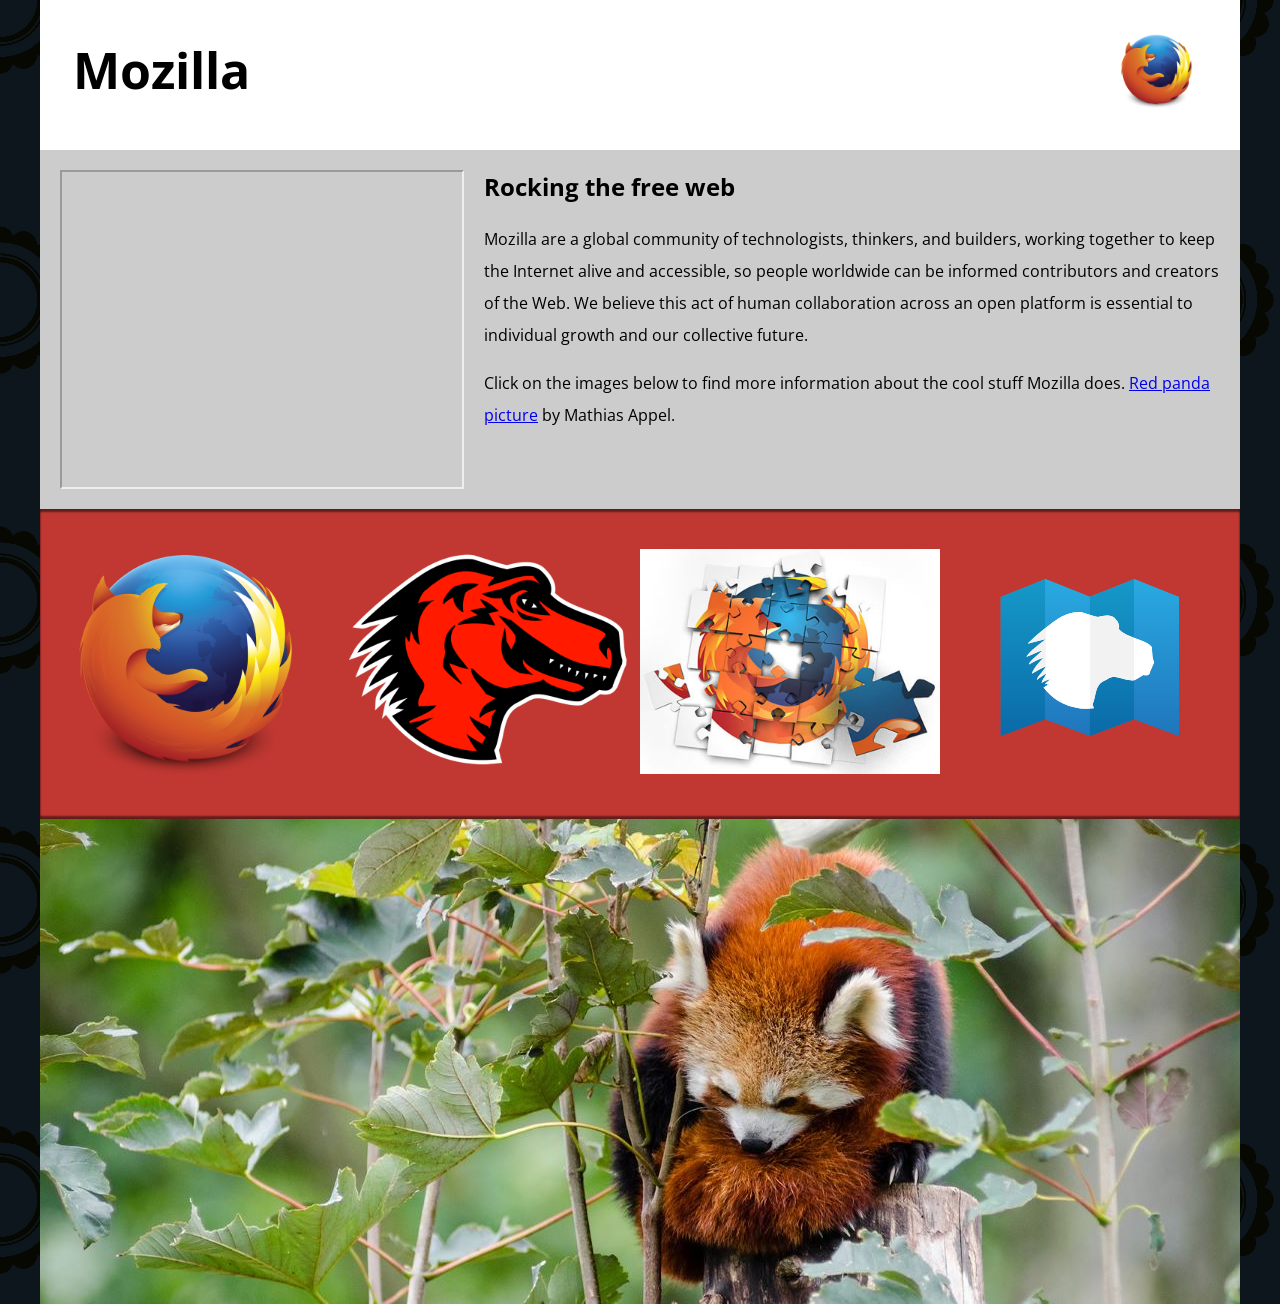
<file: Assignment 2 part 1/index.html>
<!--
	Name: Tanner Klock
	File: index.html
	Date: 01 Febuarary 2024
	Mozilla splash page assessment embedded
-->

<!DOCTYPE html>
<html lang="en-US">
  <head>
    <meta charset="utf-8">
    <meta name="viewport" content="width=device-width">
    <title>Mozilla splash page</title>
    <link href='https://fonts.googleapis.com/css?family=Open+Sans:400,700' rel='stylesheet' type='text/css'>
    <style>
      /* header and body setup */

      html {
        font-family: 'Open Sans', sans-serif;
        background: url(pattern.png);
      }

      body {
        width: 100%;
        max-width: 1200px;
        margin: 0 auto;
        background-color: white;
        position: relative;
      }

      /* Header styling */

      header {
        height: 150px;
      }

      header img {
        width: 100px;
        position: absolute;
        right: 32.5px;
        top: 32.5px;
      }

      h1 {
        font-size: 50px;
        line-height: 140px;
        margin: 0 0 0 32.5px;
      }

      /* main section and video styling */

      main {
        background: #ccc;
      }

      article {
        padding: 20px;
      }

      h2 {
        margin-top: 0;
      }

      p {
        line-height: 2;
      }

      iframe {
        float: left;
        margin: 0 20px 20px 0;
        max-width: 100%;
      }

      /* further info links */

      .further-info {
        clear: left;
        padding: 40px 0;
        background: #c13832;
        box-shadow: inset 0 3px 2px rgba(0,0,0,0.5),
                    inset 0 -3px 2px rgba(0,0,0,0.5);
      }

      .further-info a {
        width: 25%;
        display: block;
        float: left;
      }

      .further-info img {
        max-width: 100%;
      }

      .clearfix {
        clear: both;
      }

      /* Red panda image */

      .red-panda img {
        display: block;
        max-width: 100%;
      }
    </style>
  </head>
  <body>
    <header>
      <h1>Mozilla</h1>
      <img src="firefox_logo-only_RGB120.png" alt="Firefox">

    </header>

    <main>
      <article>
        <iframe src="https://www.youtube.com/watch?v=ojcNcvb1olg" width="400" height="315">
        </iframe>
          
        <h2>Rocking the free web</h2>

        <p>Mozilla are a global community of technologists, thinkers, and builders, working together to keep the Internet alive and accessible, so people worldwide can be informed contributors and creators of the Web. We believe this act of human collaboration across an open platform is essential to individual growth and our collective future.</p>

        <p>Click on the images below to find more information about the cool stuff Mozilla does. <a href="https://www.flickr.com/photos/mathiasappel/21675551065/">Red panda picture</a> by Mathias Appel.</p>
      </article>

      <div class="further-info">
        <!-- insert images with srcsets and sizes -->
        <a href="https://www.mozilla.org/en-US/firefox/new/">
          <img srcset="firefox_logo_only-rgb400.png 400w, firefox_logo-only_RGB120 120w" sizes="(max-width:500px) 120px, 400px" src="firefox_logo-only_RGB120.png"
          alt="Firefox Logo">
        </a>
        <a href="https://www.mozilla.org/">
          <img srcset="mozilla-dinosaur-head120.png 120w, mozilla-dinosaur-head400.png 400w" sizes="(max-width:500px) 120px, 400px" src="mozilla-dinosaur-head120.png"
          alt="Mozilla Dinosaur Head">
        </a>
        <a href="https://addons.mozilla.org/">
          <img srcset="firefox-addons120.jpg 120w, firefox-addons.jpg 400w" sizes="(max-width:500px) 120px, 400px" src="firefox-addons120.jpg" alt="Firefox Addons">
        </a>
        <a href="https://developer.mozilla.org/en-US/">
          <img src="mdn.svg" alt="Mozillz Developer">
        </a>
        <div class="clearfix"></div>
      </div>

      <div class="red-panda">
        <picture>
          <source srcset="red-panda600.jpg" media="(max-width:600px)">
          <img src="red-panda1200.jpg" alt="Red Panda">
        </picture>
      </div>

    </main>
  </body>
</html>
</file>
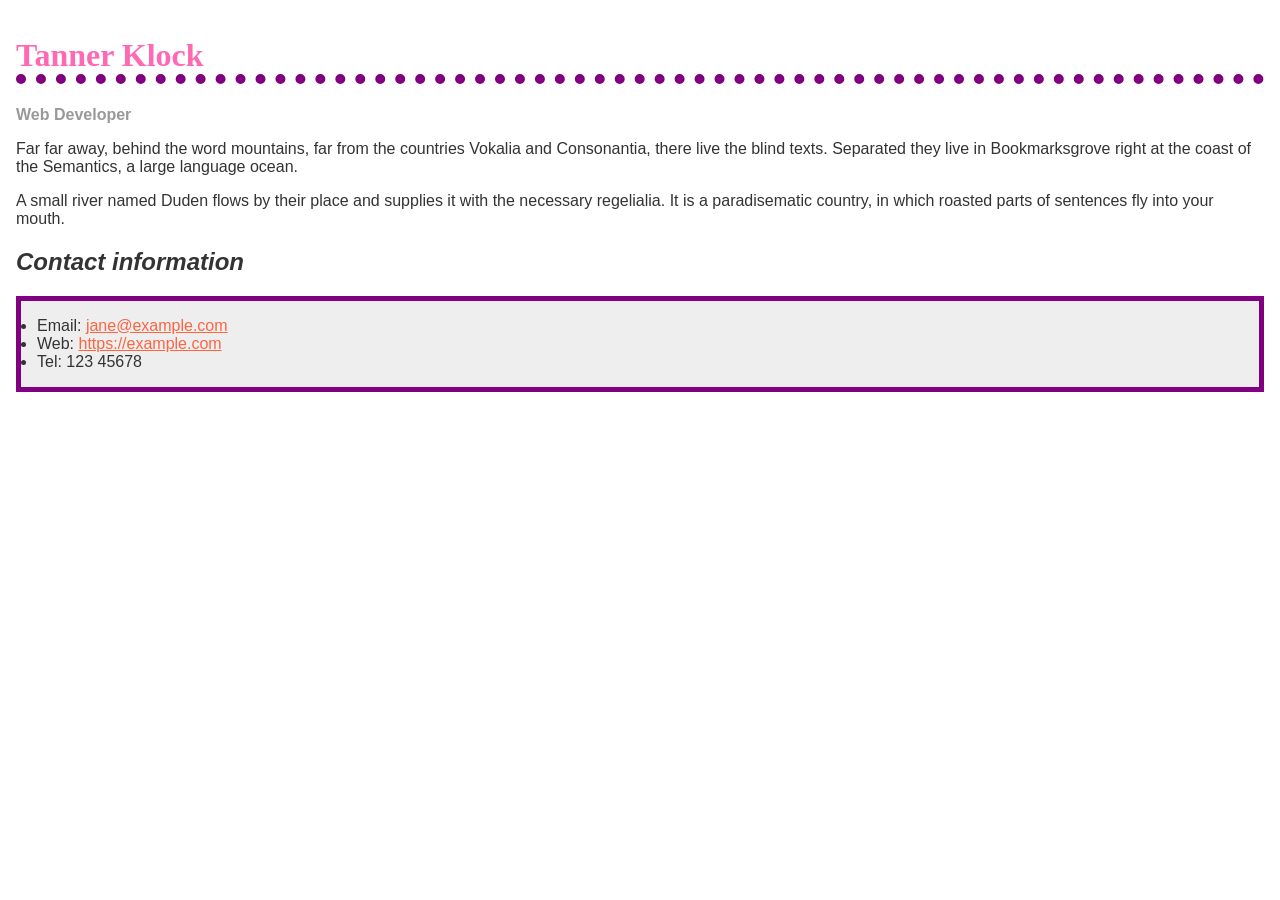
<file: Assignment 3/Assignment 3 part 1/index.html>
<!--
Name: Tanner Klock
File: biog-download.html
Date: February 22nd, 2024
Description: This is code for a biography site
-->
<!doctype html>
<html lang="en">
  <head>
    <meta charset="utf-8" />
    <meta name="viewport" content="width=device-width" />
    <title>Formatting a biography</title>
    <style>
      body {
        background-color: #fff;
        color: #333;
        font-family: Arial, Helvetica, sans-serif;
        padding: 1em;
        margin: 0;
      }

      h1 {
        color: hotpink;
        font-size: 2em;
        font-family: Georgia, "Times New Roman", Times, serif;
        border-bottom: 10px dotted purple;
      }

      h2 {
        font-size: 1.5em;
        font-style: italic;
      }

      .job-title {
        color: #999999;
        font-weight: bold;
      }
      .unordered-list {
        background-color: #eeeeee;
        border: 5px solid purple;
        padding: 1em;
      }

      a:link,
      a:visited {
        color: #fb6542;
      }

      a:hover {
        color: green;
        text-decoration: none;
      }
    </style>
  </head>

  <body>
    <h1>Tanner Klock</h1>
    <div class="job-title">Web Developer</div>
    <p>
      Far far away, behind the word mountains, far from the countries Vokalia
      and Consonantia, there live the blind texts. Separated they live in
      Bookmarksgrove right at the coast of the Semantics, a large language
      ocean.
    </p>

    <p>
      A small river named Duden flows by their place and supplies it with the
      necessary regelialia. It is a paradisematic country, in which roasted
      parts of sentences fly into your mouth.
    </p>

    <h2>Contact information</h2>
    <ul class="unordered-list">
      <li>
        Email:
        <a href="mailto:jane@example.com">jane@example.com</a>
      </li>
      <li>
        Web:
        <a href="https://example.com">https://example.com</a>
      </li>
      <li>Tel: 123 45678</li>
    </ul>
  </body>
</html>
</file>
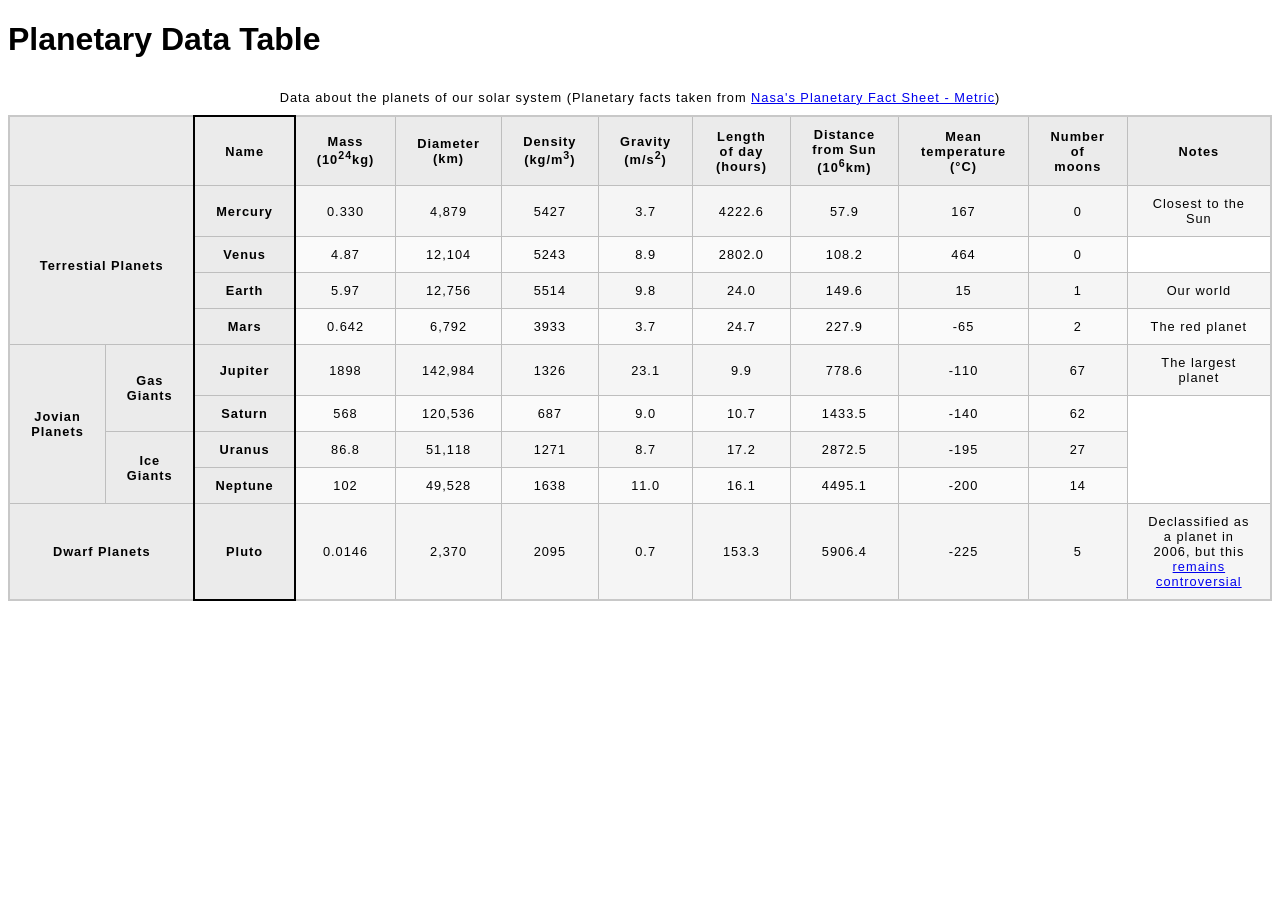
<file: Assignment 2 part 2/planetary-data.html>
<!--
	Name: Tanner Klock
	File: planetary-data.html
	Date: 01 Feburary 2024
	Planet data tables
	-->

<!DOCTYPE html>
<html lang="en-US">
  <head>
    <meta charset="utf-8">
    <meta name="viewport" content="width=device-width">
    <title>Planetary Data table</title>
    <link href="minimal-table.css" rel="stylesheet" type="text/css">
  </head>
  <body>
    <h1>Planetary Data Table</h1>
    <table>
      <caption>
        Data about the planets of our solar system (Planetary facts taken from <a href="http://nssdc.gsfc.nasa.gov/planetary/factsheet/">Nasa's Planetary Fact Sheet - Metric</a>)
      </caption>
      <colgroup>
        <col span="2">
        <col style="border: 2px solid black">
      </colgroup>
      <thead>
        <tr>
          <th colspan="2" scope="col"></th>
          <th scope="col">Name</th>
          <th scope="col">Mass (10<sup>24</sup>kg)</th>
          <th scope="col">Diameter (km)</th>
          <th scope="col">Density (kg/m<sup>3</sup>)</th>
          <th scope="col">Gravity (m/s<sup>2</sup>)</th>
          <th scope="col">Length of day (hours)</th>
          <th scope="col">Distance from Sun (10<sup>6</sup>km)</th>
          <th scope="col">Mean temperature (°C)</th>
          <th scope="col">Number of moons</th>
          <th scope="col">Notes</th>
        </tr>
      </thead>
      <tbody>
        <tr>
          <th rowspan="4" colspan="2" scope="rowgroup">Terrestial Planets</th>
          <th scope="row">Mercury</th>
          <td>0.330</td>
          <td>4,879</td>
          <td>5427</td>
          <td>3.7</td>
          <td>4222.6</td>
          <td>57.9</td>
          <td>167</td>
          <td>0</td>
          <td>Closest to the Sun</td>
        </tr>
        <tr>
          <th scope="row">Venus</th>
          <td>4.87</td> 
          <td>12,104</td>
          <td>5243</td>
          <td>8.9</td> 
          <td>2802.0</td>
          <td>108.2</td> 
          <td>464</td>
          <td>0</td>
        </tr>
        <tr>
          <th scope="row">Earth</th>
          <td>5.97</td>
          <td>12,756</td>
          <td>5514</td>
          <td>9.8</td>
          <td>24.0</td>
          <td>149.6</td>
          <td>15</td>
          <td>1</td>
          <td>Our world</td>
        </tr>
        <tr>
          <th scope="row">Mars</th>
          <td>0.642</td>
          <td>6,792</td>
          <td>3933</td>
          <td>3.7</td>
          <td>24.7</td>
          <td>227.9</td>
          <td>-65</td>
          <td>2</td>
          <td>The red planet</td>
        </tr>
        <tr>
          <th rowspan="4" scope="rowgroup">Jovian Planets</th>
          <th rowspan="2" scope="rowgroup">Gas Giants</th>
          <th scope="row">Jupiter</th>
          <td>1898</td>
          <td>142,984</td>
          <td>1326</td>
          <td>23.1</td>
          <td>9.9</td>
          <td>778.6</td>
          <td>-110</td>
          <td>67</td>
          <td>The largest planet</td>
        </tr>
        <tr>
          <th scope="row">Saturn</th>
          <td>568</td>
          <td>120,536</td>
          <td>687</td>
          <td>9.0</td>
          <td>10.7</td>
          <td>1433.5</td>
          <td>-140</td>
          <td>62</td>
        </tr>  
        <tr>
          <th rowspan="2" scope="rowgroup">Ice Giants</th>
          <th scope="row">Uranus</th>
          <td>86.8</td>
          <td>51,118</td>
          <td>1271</td>
          <td>8.7</td>
          <td>17.2</td>
          <td>2872.5</td>
          <td>-195</td>
          <td>27</td>
        </tr>
        <tr>
          <th scope="row">Neptune</th>
          <td>102</td>
          <td>49,528</td>
          <td>1638</td>
          <td>11.0</td>
          <td>16.1</td>
          <td>4495.1</td>
          <td>-200</td>
          <td>14</td>
        </tr>
        <tr>
          <th colspan="2" scope="row">Dwarf Planets</th>
          <th scope="row">Pluto</th>
          <td>0.0146</td>
          <td>2,370</td>
          <td>2095</td>
          <td>0.7</td>
          <td>153.3</td>
          <td>5906.4</td>
          <td>-225</td>
          <td>5</td>
          <td>Declassified as a planet in 2006, but this <a href="http://www.usatoday.com/story/tech/2014/10/02/pluto-planet-solar-system/16578959/">remains controversial</a></td>
        </tr>
      </tbody>
    </table>

  </body>
</html>
</file>
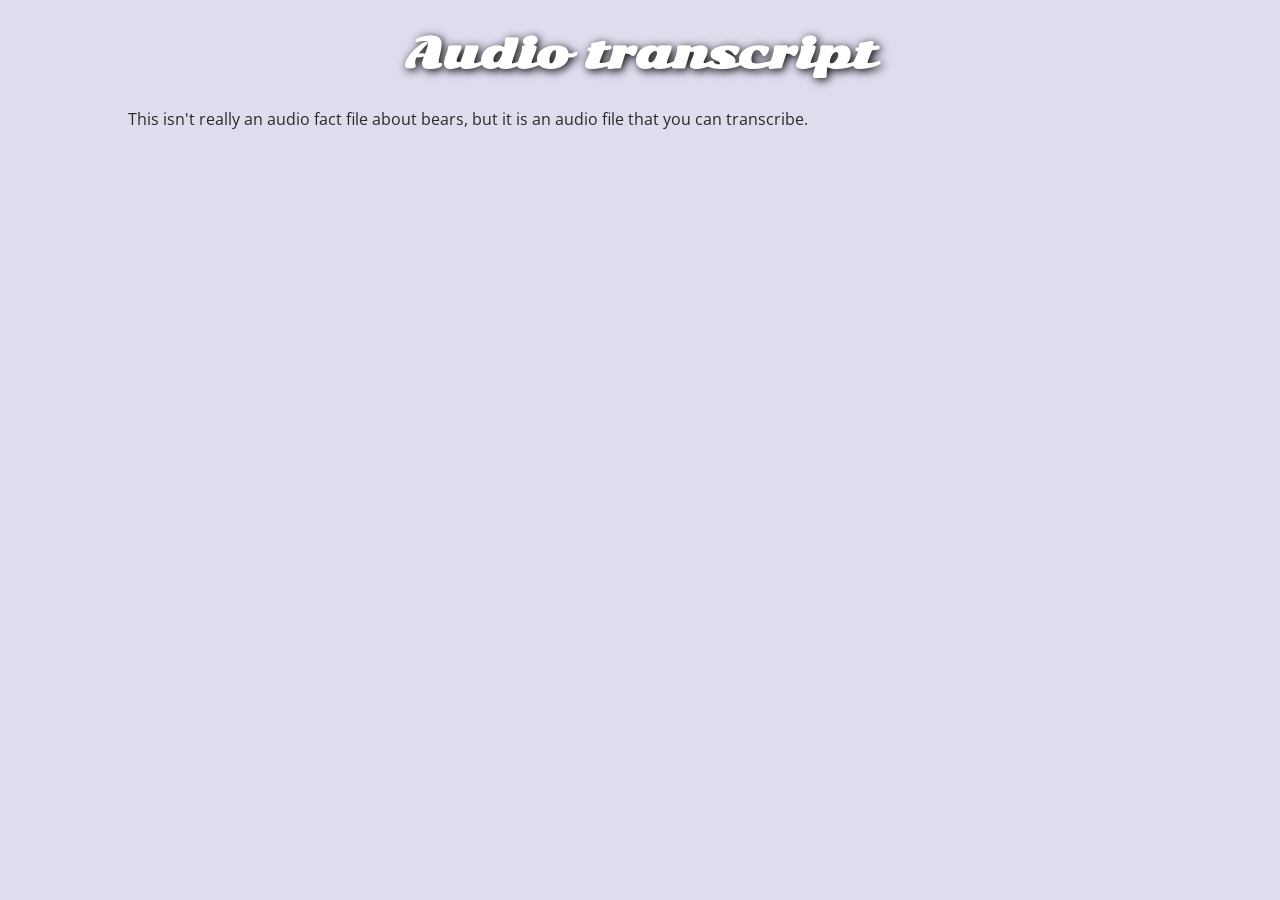
<file: Assignment-5/transcript.html>
<!--
    Name: Tanner Klock
    File: transcript.html
    Date: April 18th,2024
    Description: A transcript of the audio file on the bear website for the hearing impaired.
-->
<!DOCTYPE html>
<html lang="en-US">
  <head>
    <meta charset="utf-8">
    <meta name="viewport" content="width=device-width">

    <title>Transcript</title>
    <link href="https://fonts.googleapis.com/css?family=Open+Sans+Condensed:300%7CSonsie+One" rel="stylesheet" type="text/css">
    <link rel="stylesheet" href="styleassignment-5.css">
  </head>

  <body>
      <h1>Audio transcript</h1>
      <p>This isn't really an audio fact file about bears, but it is an audio file that you can transcribe.</p>
  </body>
</html>
</file>
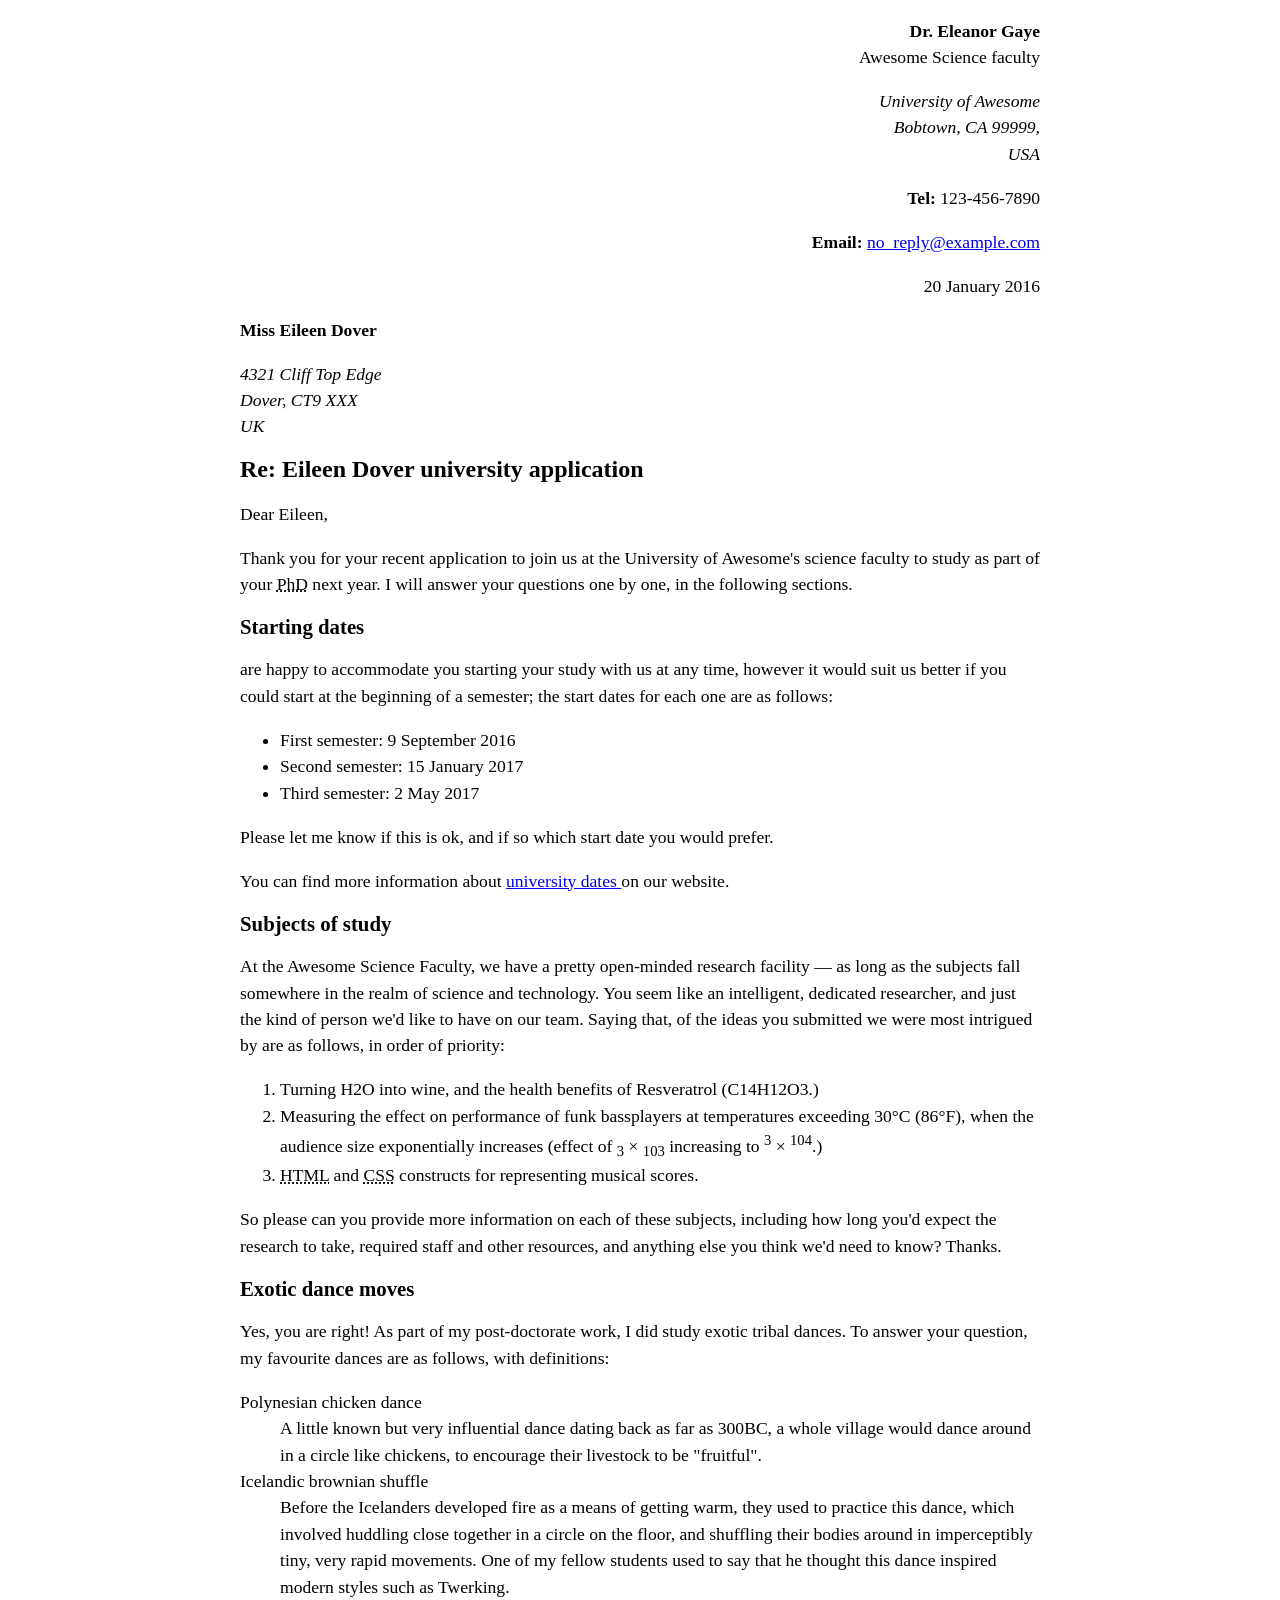
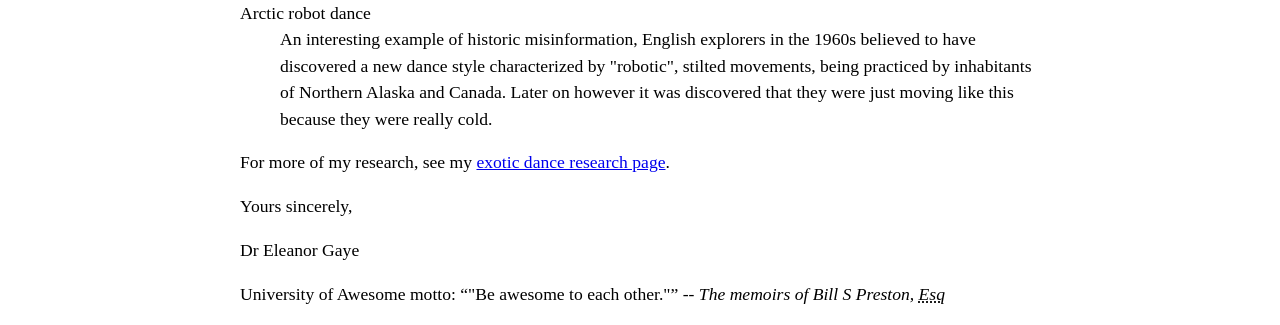
<file: Assignment1/assignment1part1.html>
<!--
	Name: Tanner Klock
	File: assignment1.html
	Date: 18 January 2024
	A letter markup
-->
<!DOCTYPE html>
<html lang="en">
  <head>
    <title>Letter of Admission</title>
    <meta charset="utf-8">
    <meta name="author" content="Dr. Eleanor Gaye">
    <style>
      body {
        max-width: 800px;
        margin: 0 auto;
      }
    
      .sender-column {
        text-align: right;
      }
      
      h1 {
        font-size: 1.5em;
      }
      
      h2 {
        font-size: 1.3em;
      }
      
      p,ul,ol,dl,address {
        font-size: 1.1em;
      }
      
      p, li, dd, dt, address {
        line-height: 1.5;
      }  
    </style>
  </head>
  <body>
    <p class="sender-column">
      <strong>Dr. Eleanor Gaye</strong><br>
      Awesome Science faculty
    </p>
      <address class="sender-column">
      University of Awesome<br>
      Bobtown, CA 99999,<br>
      USA
      </address>
      <p class="sender-column">
        <strong>Tel:</strong> 123-456-7890
      </p>
      <p class="sender-column">
        <strong>Email:</strong> <a href="no_reply@example.com">no_reply@example.com</a>
      </p>
      <p class="sender-column">
        <time datetime="2016-01-20">
          20 January 2016
        </time>
      </p>
      <p>
        <strong>Miss Eileen Dover</strong>
        <address>
        4321 Cliff Top Edge<br>
        Dover, CT9 XXX<br>
        UK
        </address>
    <h1>
      Re: Eileen Dover university application
    </h1>

      <p>Dear Eileen,</p>

    <p>Thank you for your recent application to join us at the University of Awesome's science faculty to study as part of your <abbr title="Doctor of Philosophy">PhD</abbr> next year. I will answer your questions one by one, in the following sections.</p>

    <h2>
      Starting dates
    </h2>
      <p>
      are happy to accommodate you starting your study with us at any time, however it would suit us better if you could start at the beginning of a semester; the start dates for each one are as follows:
      </p>
      <ul>
        <li><time datetime="2016-09-09"> First semester: 9 September 2016 </time></li>
        <li><time datetime="2017-01-15"> Second semester: 15 January 2017 </time></li>
        <li><time datetime="2017-05-02"> Third semester: 2 May 2017 </time></li>
      </ul>
      <p>
      Please let me know if this is ok, and if so which start date you would prefer.
      </p>
      <p>
      You can find more information about <a href="http://www.example.com/" title="Important University Dates"> university dates </a> on our website.
      </p>
    <h2>
      Subjects of study
    </h2>
    <p>
    At the Awesome Science Faculty, we have a pretty open-minded research facility — as long as the subjects fall somewhere in the realm of science and technology. You seem like an intelligent, dedicated researcher, and just the kind of person we'd like to have on our team. Saying that, of the ideas you submitted we were most intrigued by are as follows, in order of priority:
    </p>
    <ol>
    <li>Turning H2O into wine, and the health benefits of Resveratrol (C14H12O3.)</li>
    <li>Measuring the effect on performance of funk bassplayers at temperatures exceeding 30°C (86°F), when the audience size exponentially increases (effect of <sub>3</sub> × <sub>103</sub> increasing to <sup>3</sup> × <sup>104</sup>.)</li>
    <li><abbr title="HyperText Markup Language">HTML</abbr> and <abbr title="Cascading Style Sheets">CSS</abbr> constructs for representing musical scores.</li>
    </ol>
    <p>
    So please can you provide more information on each of these subjects, including how long you'd expect the research to take, required staff and other resources, and anything else you think we'd need to know? Thanks.
    </p>
    <h2>
      Exotic dance moves
    </h2>

    <p>
    Yes, you are right! As part of my post-doctorate work, I did study exotic tribal dances. To answer your question, my favourite dances are as follows, with definitions:
    </p>
    <dl>
    <dt>Polynesian chicken dance</dt>
    <dd>A little known but very influential dance dating back as far as 300BC, a whole village would dance around in a circle like chickens, to encourage their livestock to be "fruitful".</dd>
    <dt>Icelandic brownian shuffle</dt>
    <dd>Before the Icelanders developed fire as a means of getting warm, they used to practice this dance, which involved huddling close together in a circle on the floor, and shuffling their bodies around in imperceptibly tiny, very rapid movements. One of my fellow students used to say that he thought this dance inspired modern styles such as Twerking.</dd>
    <dt>Arctic robot dance</dt>
    <dd>An interesting example of historic misinformation, English explorers in the 1960s believed to have discovered a new dance style characterized by "robotic", stilted movements, being practiced by inhabitants of Northern Alaska and Canada. Later on however it was discovered that they were just moving like this because they were really cold.</dd>
    </dl>
    <p>
    For more of my research, see my <a href="http://www.example.com/" title="Exotic Dances by Dr. Eleanor Gaye">exotic dance research page</a>.
    </p>
    <p>Yours sincerely,</p>
    <p>Dr Eleanor Gaye</p>

   <p>University of Awesome motto: <q>"Be awesome to each other."</q> -- <cite>The memoirs of Bill S Preston, <abbr title="Esquire">Esq</abbr></cite></p>
  </body>
</html>
</file>
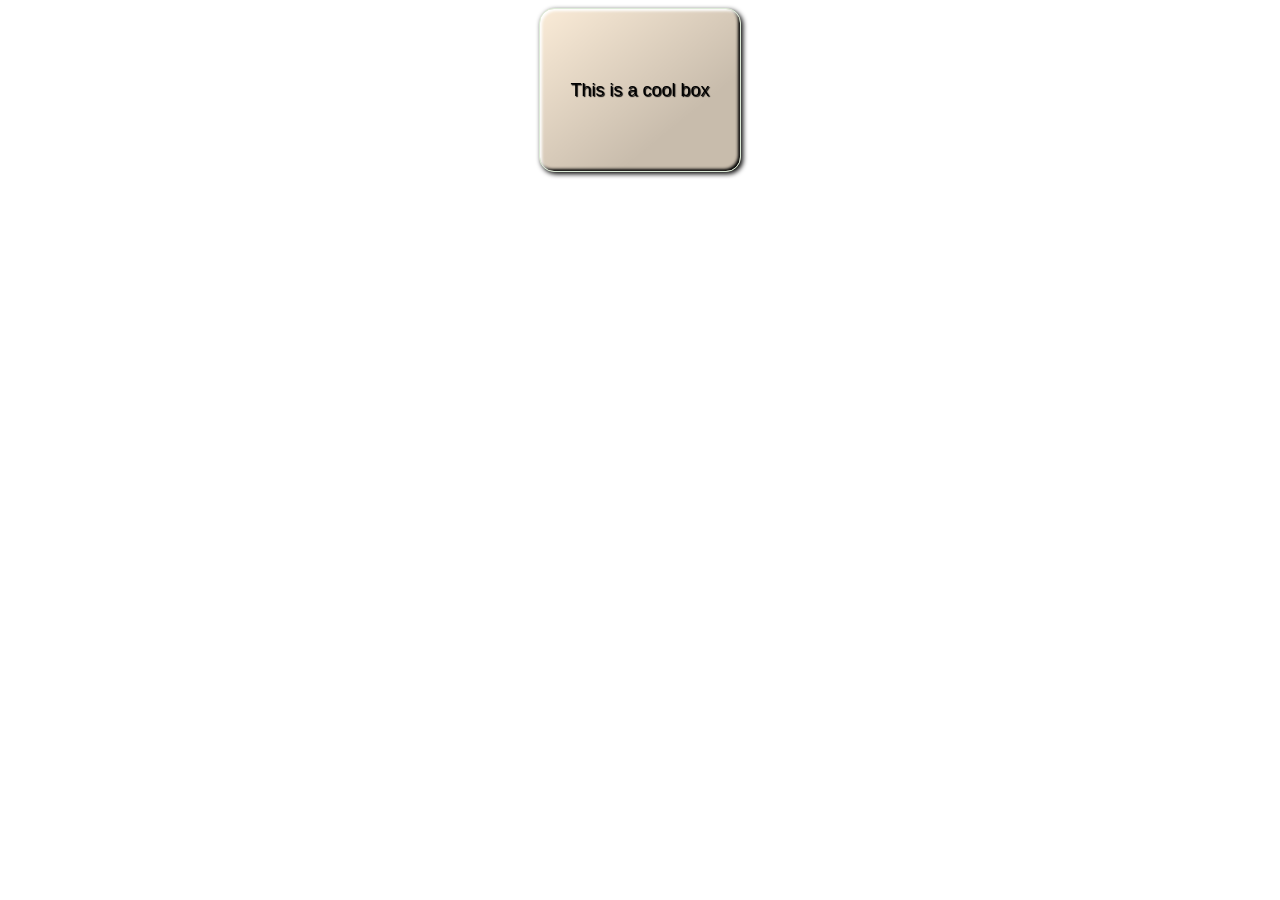
<file: Assignment 3/Assignment 3 part 2/indexpart2.html>
<!--
Name: Tanner Klock
File: indexpart2.html
Date: February 22nd, 2024
Description: code for a cool looking box
-->
<!DOCTYPE html>
<html lang="en-US">
  <head>
    <meta charset="utf-8">
    <meta name="viewport" content="width=device-width">
    <title>Cool box</title>
    <link rel="stylesheet" href="stylepart2.css">
  </head>
  <body>
      <div>This is a cool box</div>
  </body>
</html>
</file>
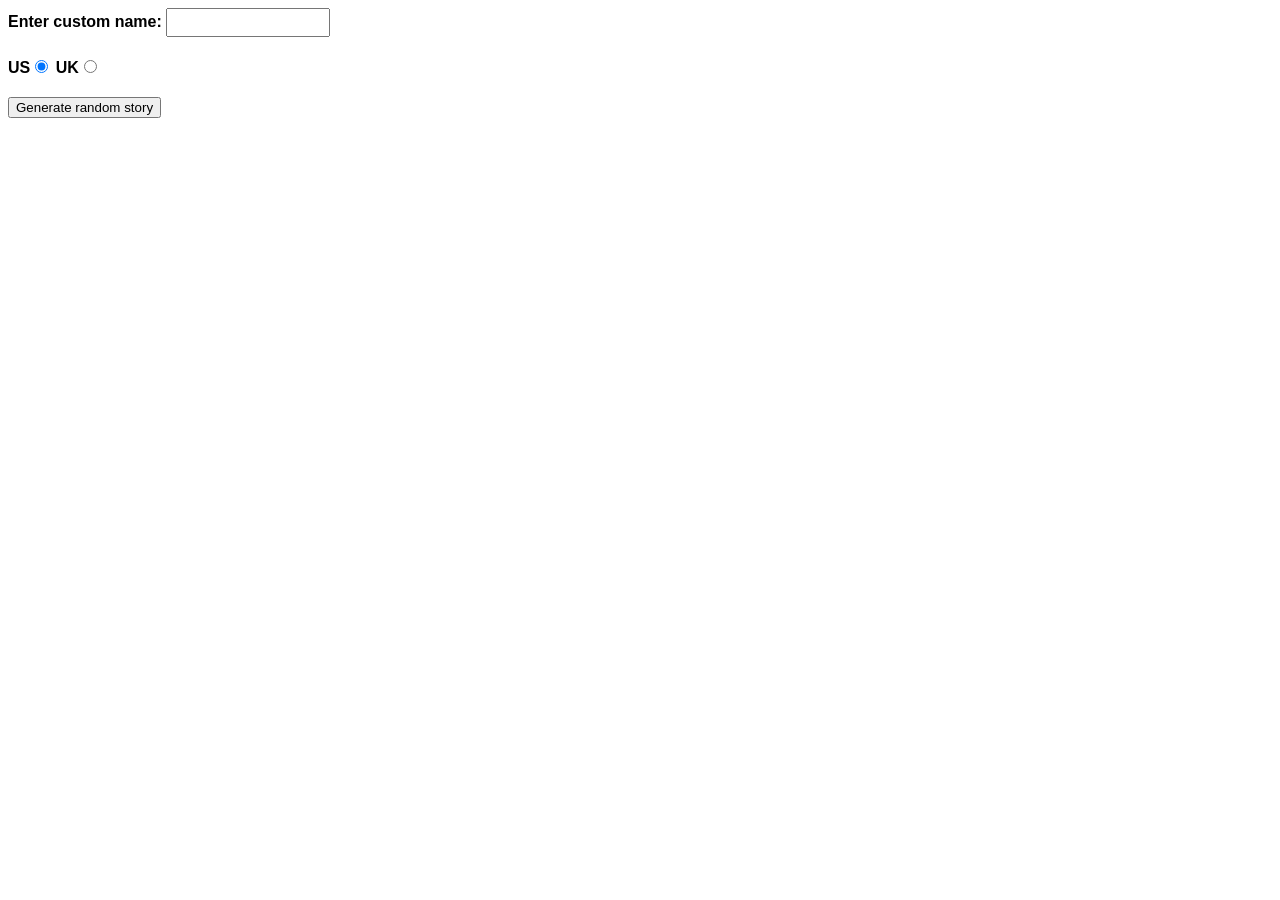
<file: Assignment-4/Part-1/indexpart1.html>
<!--
  Name: Tanner Klock
  file: indexpart1.html
  Date: April 4th, 2024
  Description: This is the html code for a simple story generator
-->
<!DOCTYPE html>
<html lang="en-US">
  <head>
    <meta charset="utf-8" />
    <meta name="viewport" content="width=device-width" />
    <title>Silly story generator</title>

    <style>
      body {
        font-family: helvetica, sans-serif;
        width: 350px;
      }

      label {
        font-weight: bold;
      }

      div {
        padding-bottom: 20px;
      }

      input[type="text"] {
        padding: 5px;
        width: 150px;
      }

      p {
        background: #ffc125;
        color: #5e2612;
        padding: 10px;
        visibility: hidden;
      }
    </style>
  </head>

  <body>
    <div>
      <label for="customname">Enter custom name:</label>
      <input id="customname" type="text" placeholder="" />
    </div>
    <div>
      <label for="us">US</label
      ><input id="us" type="radio" name="ukus" value="us" checked />
      <label for="uk">UK</label
      ><input id="uk" type="radio" name="ukus" value="uk" />
    </div>
    <div>
      <button class="randomize">Generate random story</button>
    </div>
    <!-- Thanks a lot to Willy Aguirre for his help with the code for this assessment -->
    <p class="story"></p>
    <script src="./mainpart1.js"></script>
  </body>
</html>
</file>
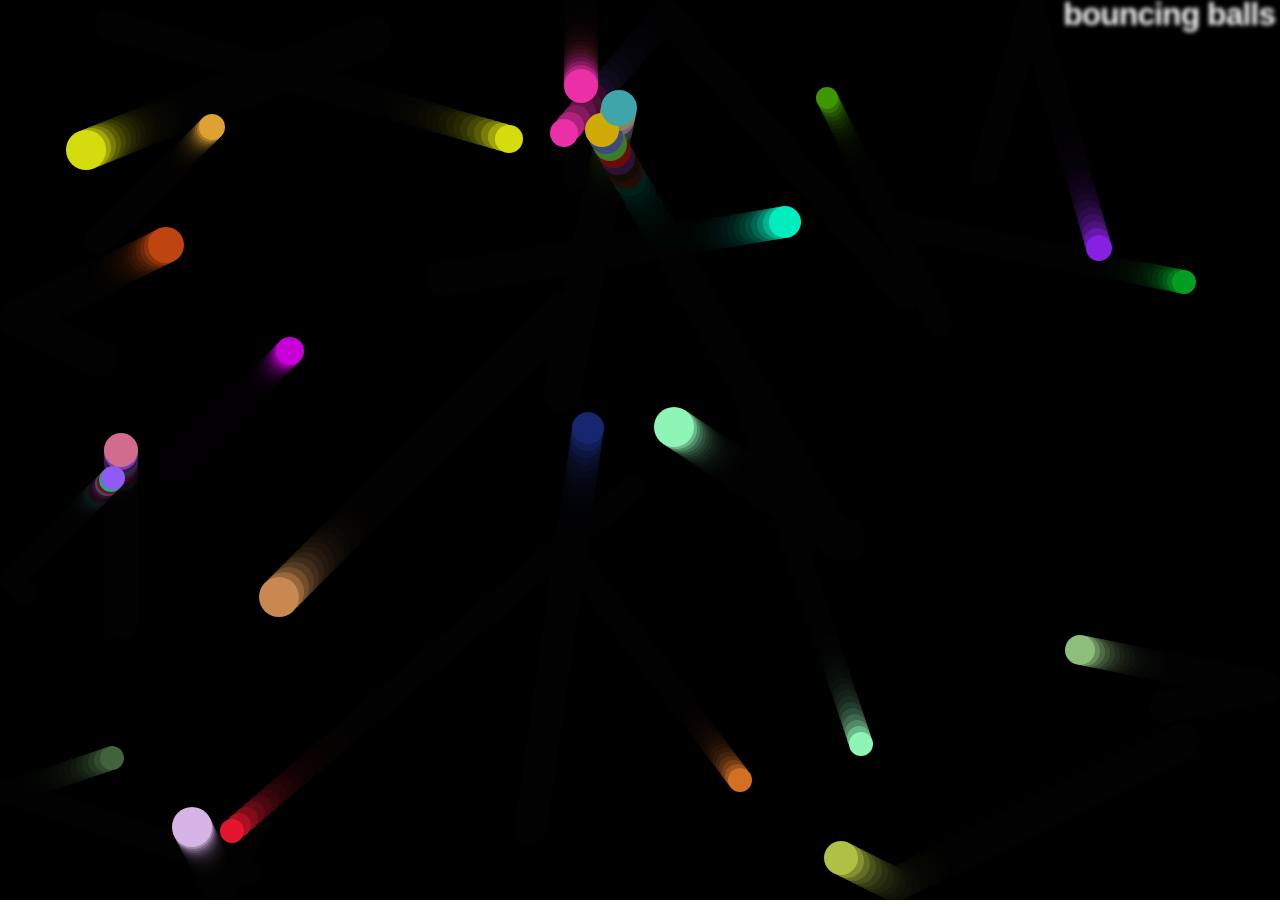
<file: Assignment-4/Part-3/indexpart3.html>
<!--
  Name: Tanner Klock
  File: indexpart3.html
  Date: April 5th, 2024
  Description: A html file for practicing with objects in JavaScript
-->
<!DOCTYPE html>
<html lang="en-US">
  <head>
    <meta charset="utf-8">
    <meta name="viewport" content="width=device-width">
    <title>Bouncing balls</title>
    <link rel="stylesheet" href="stylepart3.css">
  </head>

  <body>
    <h1>bouncing balls</h1>
    <canvas></canvas>

    <script src="mainpart3.js"></script>
  </body>
</html>
</file>
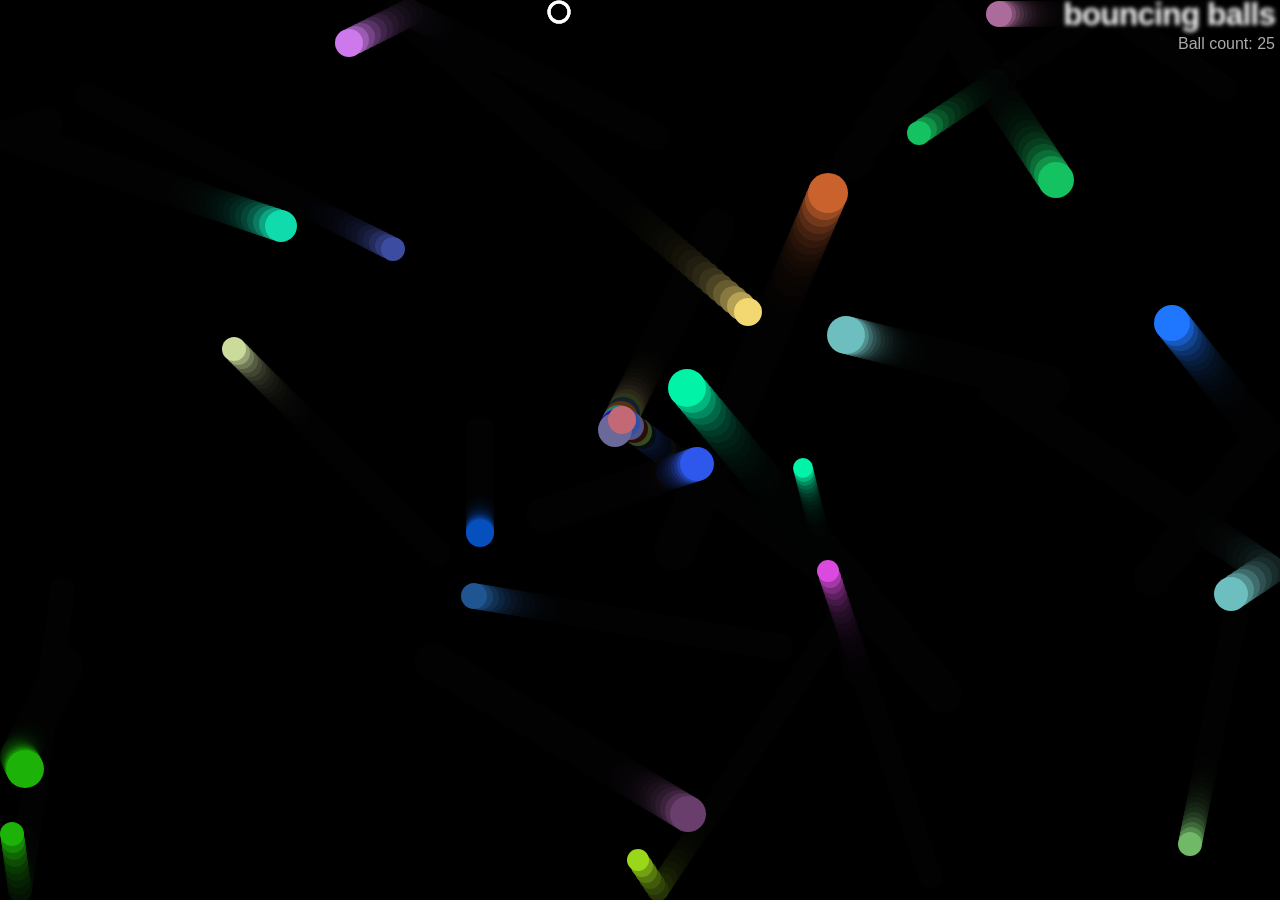
<file: Assignment-4/Part-4/indexpart4.html>
<!--
  Name: Tanner Klock
  File: indexpart4.html
  Date: April 4th, 2024
  Description: Adding more feature to the completed bouncing balls website
-->
<!DOCTYPE html>
<html lang="en-US">
  <head>
    <meta charset="utf-8">
    <meta name="viewport" content="width=device-width">
    <title>Bouncing balls</title>
    <link rel="stylesheet" href="stylepart4.css">
  </head>

  <body>
    <h1>bouncing balls</h1>
    <p>Ball count: </p>
    <canvas></canvas>

    <script src="mainpart4.js"></script>
  </body>
</html>
</file>
<file: Assignment 2 part 2/minimal-table.css>
html {
  font-family: sans-serif;
}

table {
  border-collapse: collapse;
  border: 2px solid rgb(200,200,200);
  letter-spacing: 1px;
  font-size: 0.8rem;
}

td, th {
  border: 1px solid rgb(190,190,190);
  padding: 10px 20px;
}

th {
  background-color: rgb(235,235,235);
}

td {
  text-align: center;
}

tr:nth-child(even) td {
  background-color: rgb(250,250,250);
}

tr:nth-child(odd) td {
  background-color: rgb(245,245,245);
}

caption {
  padding: 10px;
}
</file>
<file: Assignment-5/styleassignment-5.css>
/* || General setup */

html, body {
  margin: 0;
  padding: 0;
}

html {
  font-size: 10px;
  background-color: #dde;
}

body {
  width: 80%;
  min-width: 1024px;
  margin: 0 auto;
}

/* || typography */

h1, h2, h3 {
  font-family: 'Sonsie One', cursive;
  color: #2a2a2a;
}

p, input, li, table, label {
  font-family: 'Open Sans Condensed', sans-serif;
  color: #2a2a2a;
}

h1 {
  font-size: 4rem;
  text-align: center;
  color: white;
  text-shadow: 2px 2px 10px black;
}

h2 {
  font-size: 3rem;
  text-align: center;
}

h3 {
  font-size: 2.2rem;
}

p, li, table {
  font-size: 1.6rem;
  line-height: 1.5;
}

/* || header layout */

nav, article, footer, .secondary {
  background-color: white;
}

article, footer, .secondary {
  padding: 10px 30px;
}

article {
  margin-right: 10px;
}

nav {
  height: 50px;
  background-color: ff80ff;
  display: flex;
  padding: 1% 0;
  margin-bottom: 10px;
}

nav ul {
  padding: 0;
  list-style-type: none;
  flex: 2;
  display: flex;
}

nav li {
  display: inline;
  text-align: center;
  flex: 1;
}

nav a {
  display: inline-block;
  font-size: 2rem;
  text-transform: uppercase;
  text-decoration: none;
  color: black;
}

nav .search {
  flex: 1;
  display: flex;
  align-items: center;
  height: 100%;
  padding: 0 2em;
}

.search input {
  font-size: 1.6rem;
  height: 32px;
}

.search input[type="search"] {
  flex: 3;
}

.search input[type="submit"] {
  flex: 1;
  margin-left: 1rem;
  background: #333;
  border: 0;
  color: white;
}

/* || main layout */

main {
  display: flex;
}

article {
  flex: 5;
}

.secondary {
  flex: 2;
}

footer {
  margin-top: 10px;
}

/* Table styling */

table {
  width: 100%;
  background-color: #dde;
  border-collapse: collapse;
}

th, td {
  padding: 10px;
}

td {
  text-align: center;
}

th[scope="col"] {
  border-bottom: 1px solid black;
}

tbody tr:nth-child(odd) {
  background-color: #def;
}

/* styling content images and audio */

img, audio {
  display: block;
  margin: 0 auto;
}

audio {
  width: 500px;
}

/* Comments styling */

.comments {
  background-color: #def;
  padding: 10px;
}

.show-hide {
  cursor: pointer;
}

.comments h2 {
  font-size: 2rem;
}

.comments h2:nth-of-type(2) {
  margin-bottom: 0;
}

.comment-form {
  margin-bottom: 3rem;
}

.comment-form .flex-pair {
  display: flex;
  padding: 0 3rem 1rem;
}

.comment-form label {
  align-self: center;
  flex: 2;
  text-align: right;
}

.comment-form input {
  margin-left: 1rem;
  flex: 6;
}

.show-hide {
  text-align: center;
  width: 150px;
}

.comment-form input, .comment-form label, .show-hide {
  font-size: 1.6rem;
  line-height: 32px;
}

.comment-form input[type="submit"], .show-hide {
  background: #333;
  border: 0;
  color: white;
}

.comment-form input[type="submit"] {
  width: 30%;
  display: block;
  margin: 0 auto;
}

.comment-container {
  margin-top: 0;
}

.comment-container li {
  list-style-type: none;
  display: flex;
}

.comment-container li p:nth-child(1) {
  flex: 1;
  font-weight: bold;
}

.comment-container li p:nth-child(2) {
  flex: 5;
}
</file>
<file: Assignment 3/Assignment 3 part 2/stylepart2.css>
html {
  font-family: sans-serif;
}
/* Your CSS below here */
div {
  /* Sizing, positioning and shadows of box */
  width: 200px;
  line-height: 9;
  margin: auto;
  box-shadow: 2px 2px 5px black, inset 2px 2px 3px white, inset -2px -2px 3px black;
  /* Text */
  /* Got font size by dividing desired size of 18px by the default size of 16px */
  font-size: 1.125rem;
  text-align: center;
  color: black;
  text-shadow: 1px 1px 1px black;
  /* Background */
  background-color: antiquewhite;
  background-image: linear-gradient(to top left,
  rgba(0,0,0,0.2),
  rgba(0,0,0,0.2) 30%,
  rgba(0,0,0,0)
  );
  /* Border Style */
  border-radius: 15px;
  border: 1px solid rgb(220, 235, 215);
}
</file>
<file: Assignment-4/Part-3/stylepart3.css>
html, body {
  margin: 0;
}

html {
  font-family: 'Helvetica Neue', Helvetica, Arial, sans-serif;
  height: 100%;
}

body {
  overflow: hidden;
  height: inherit;
}

h1 {
  font-size: 2rem;
  letter-spacing: -1px;
  position: absolute;
  margin: 0;
  top: -4px;
  right: 5px;

  color: transparent;
  text-shadow: 0 0 4px white;
}
</file>
<file: Assignment-4/Part-4/stylepart4.css>
html, body {
  margin: 0;
}

html {
  font-family: 'Helvetica Neue', Helvetica, Arial, sans-serif;
  height: 100%;
}

body {
  overflow: hidden;
  height: inherit;
}

h1 {
  font-size: 2rem;
  letter-spacing: -1px;
  position: absolute;
  margin: 0;
  top: -4px;
  right: 5px;

  color: transparent;
  text-shadow: 0 0 4px white;
}

p {
  position: absolute;
  margin: 0;
  top: 35px;
  right: 5px;
  color: #aaa;
}
</file>
